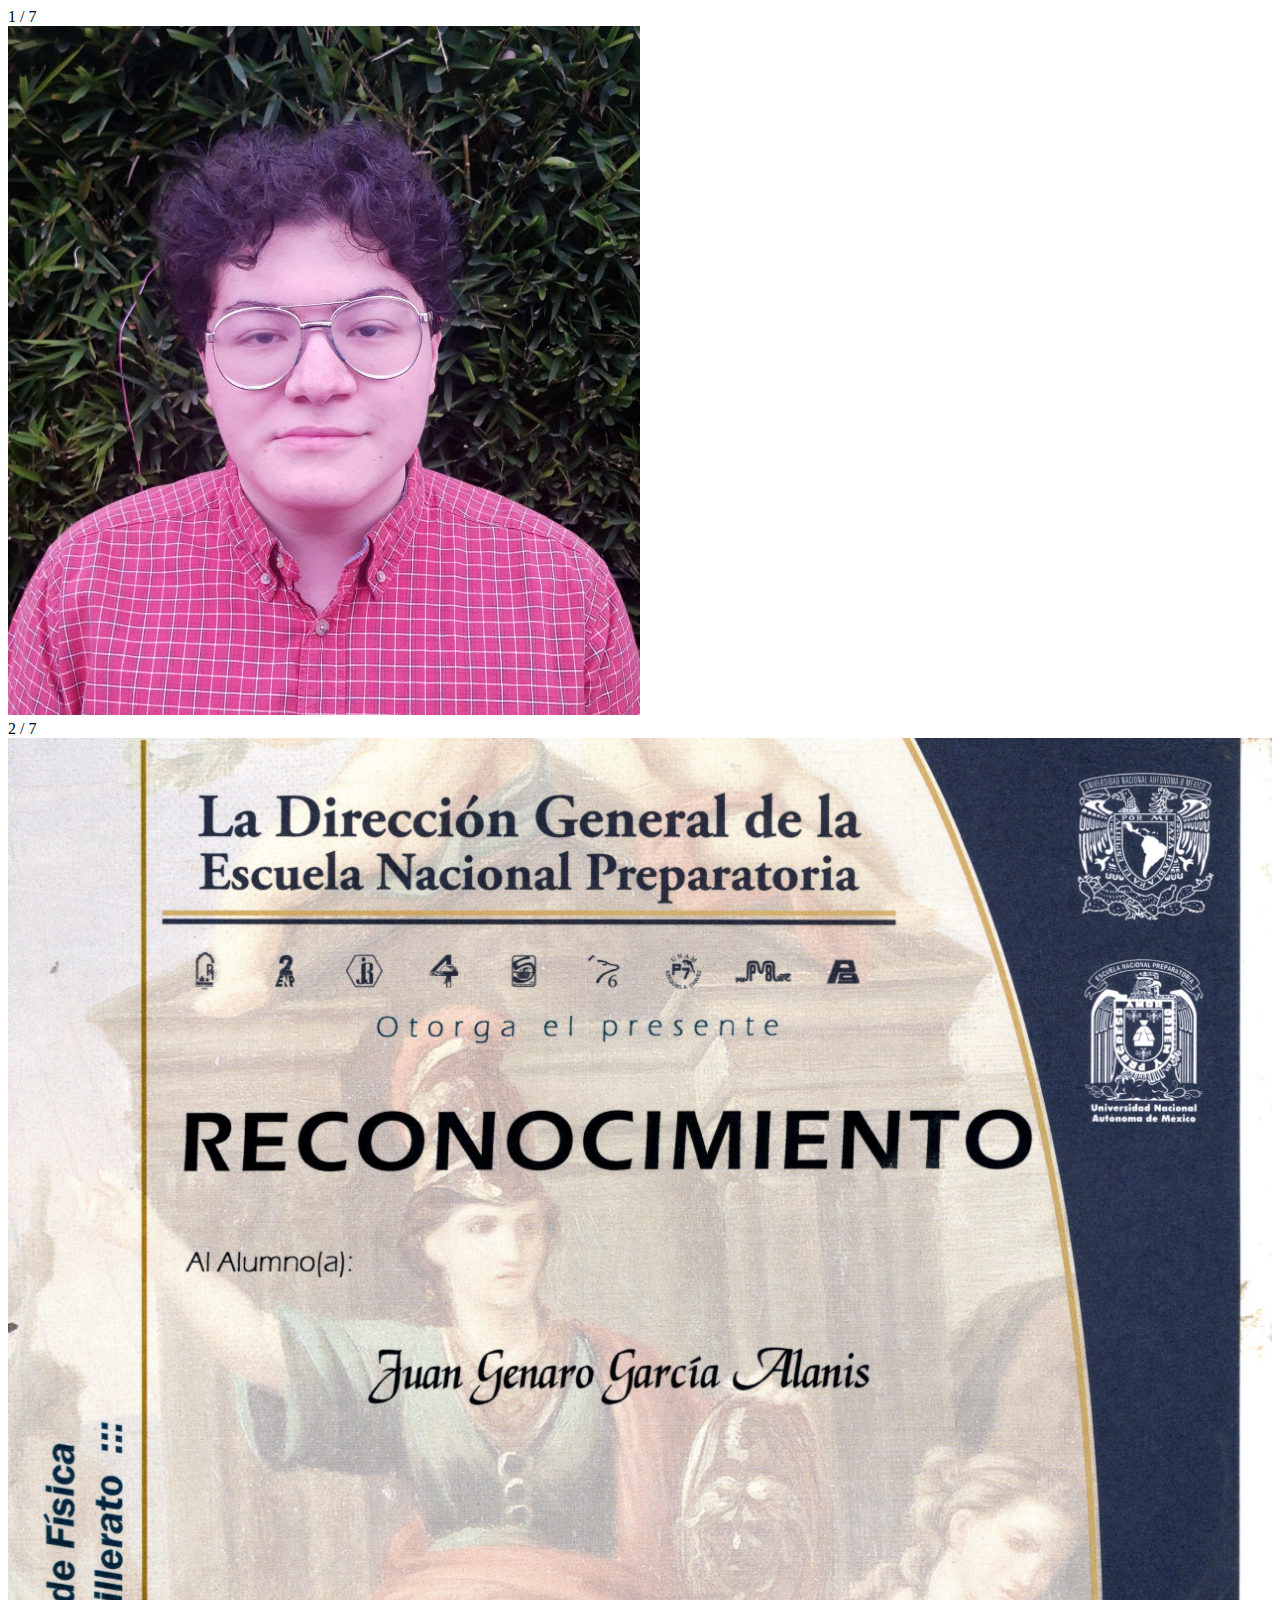
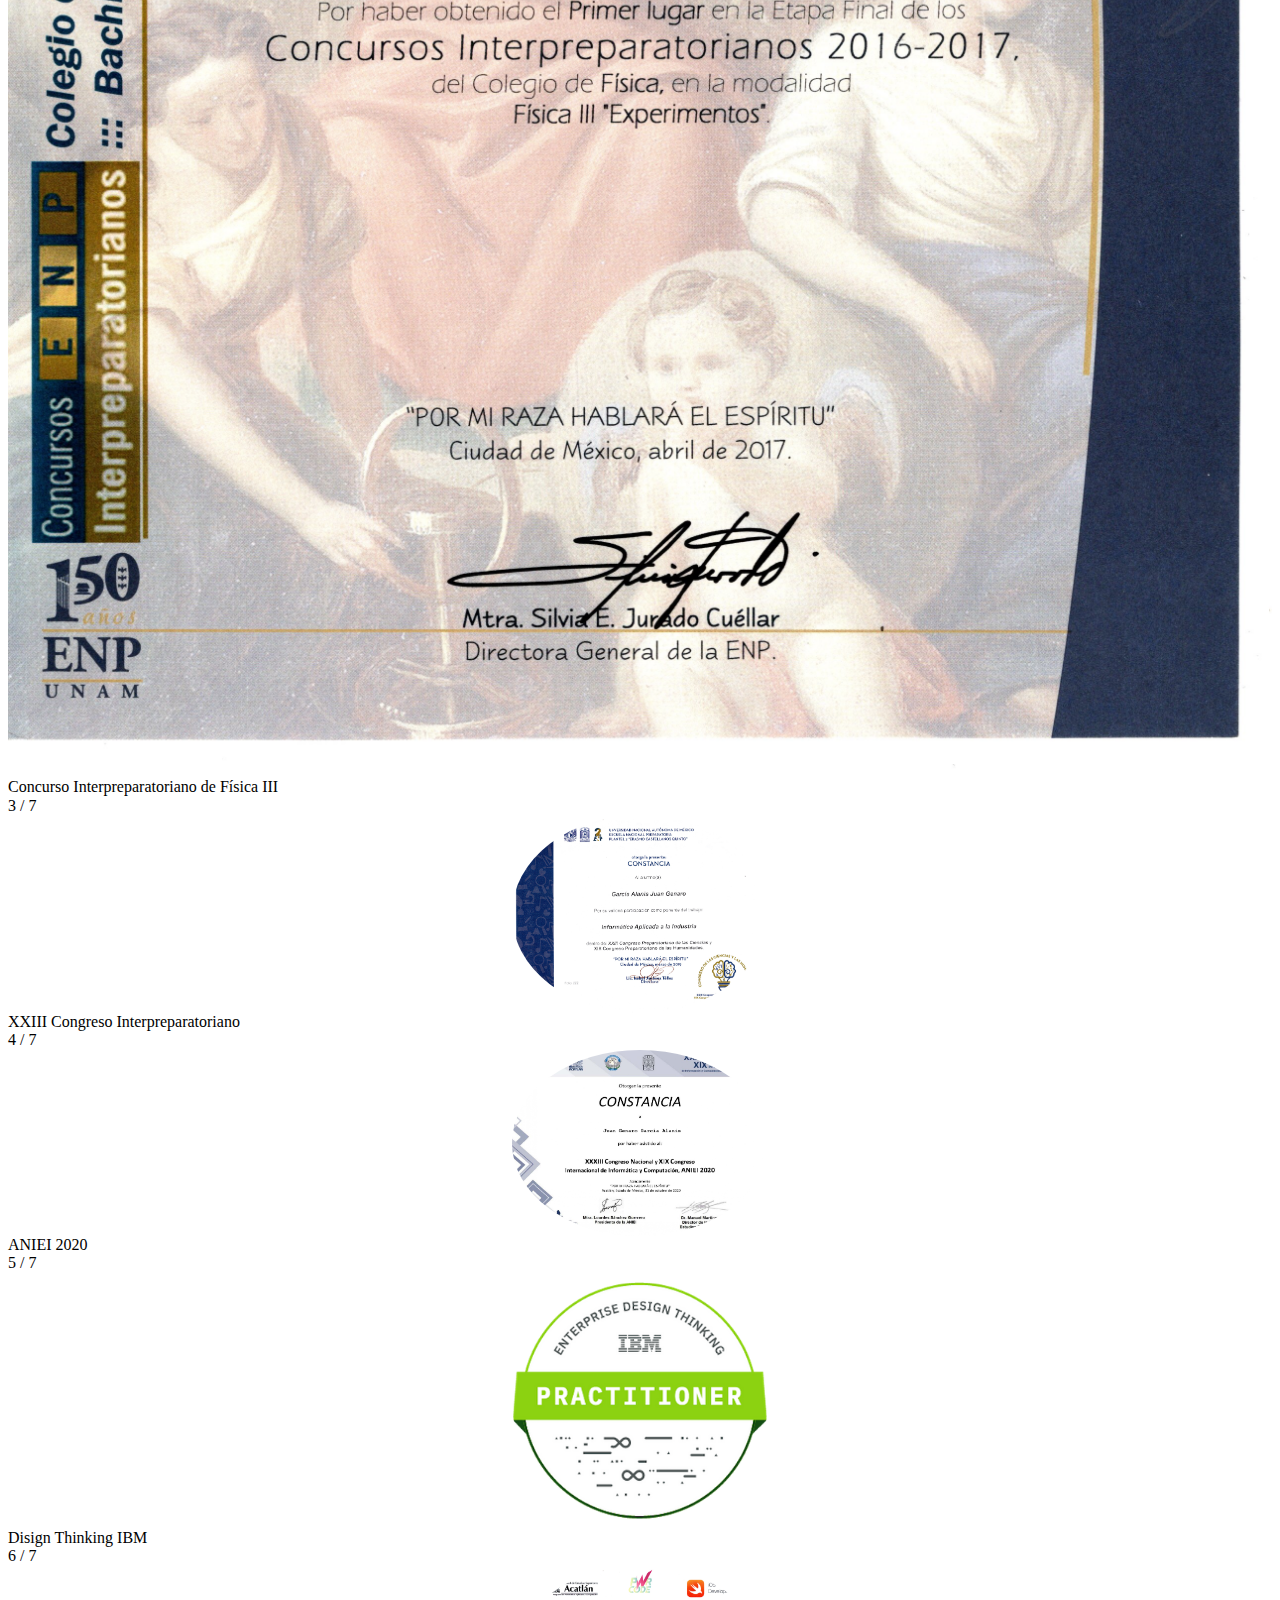
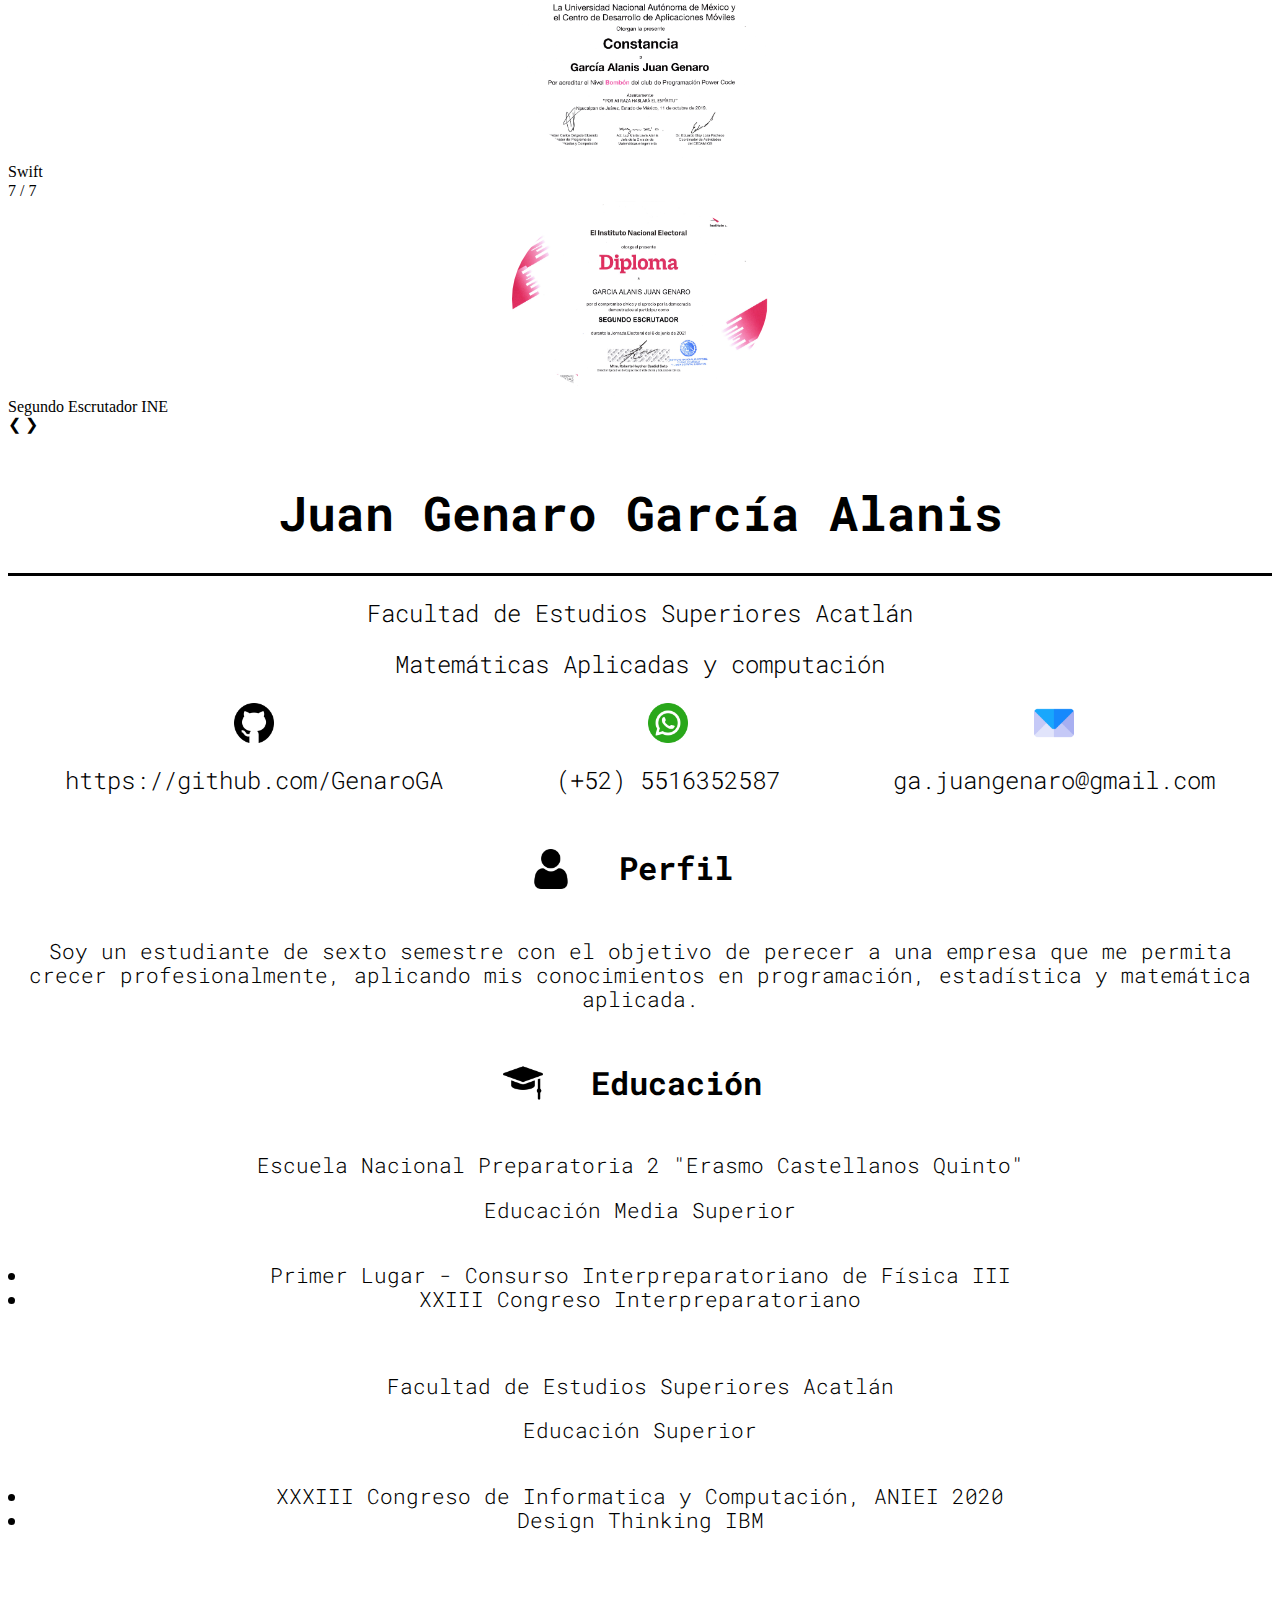
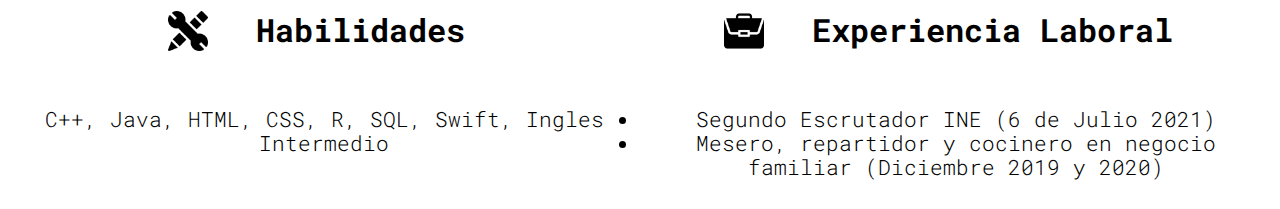
<file: index.html>
<!DOCTYPE html>
<html>

<head>
    <meta charset="UTF-8">
    <meta name="viewport" content="width=device-width, initial-scale=1">
    <link rel="stylesheet" href="styles/style.css">
    <link rel="stylesheet" href="styles/normalize.css">

    <link rel="preconnect" href="https://fonts.googleapis.com">
    <link rel="preconnect" href="https://fonts.gstatic.com" crossorigin>
    <link href="https://fonts.googleapis.com/css2?family=Roboto+Mono:wght@200;300;500&display=swap" rel="stylesheet">

    <script src="js/script.js"></script>
    <title>Juan Genaro García Alanis CV</title>
</head>

<body>
    <div class="main">
        <div class="presentation">
            <!-- Slideshow container -->
            <div class="slideshow-container">
    
                <!-- Imagenes de todo el ancho con numeros y un texto  -->
                <div class="mySlides fade" style="display: block;">
                    <div class="numbertext">1 / 7</div>
                    <img src="img/Genaro.jpg" style="width:50%" class="presentation__img__perfil">
                    <div class="text"></div>
                </div>
    
                <div class="mySlides fade">
                    <div class="numbertext">2 / 7</div>
                    <img src="img/docs/InterPrepas.jpg" class="presentation__img__2">
                    <div class="text">Concurso Interpreparatoriano de Física III</div>
                </div>
    
                <div class="mySlides fade">
                    <div class="numbertext">3 / 7</div>
                    <img src="img/docs/InterPrepasCongreso.jpg" class="presentation__img">
                    <div class="text">XXIII Congreso Interpreparatoriano</div>
                </div>
    
                <div class="mySlides fade">
                    <div class="numbertext">4 / 7</div>
                    <img src="img/docs/ANIEI.jpg" class="presentation__img">
                    <div class="text">ANIEI 2020</div>
                </div>
    
                <div class="mySlides fade">
                    <div class="numbertext">5 / 7</div>
                    <img src="img/docs/IBM.png" class="presentation__img">
                    <div class="text">Disign Thinking IBM</div>
                </div>
    
                <div class="mySlides fade">
                    <div class="numbertext">6 / 7</div>
                    <img src="img/docs/Swift.jpg" class="presentation__img">
                    <div class="text">Swift</div>
                </div>
    
                <div class="mySlides fade">
                    <div class="numbertext">7 / 7</div>
                    <img src="img/docs/EscrutadorINE.jpg" class="presentation__img">
                    <div class="text">Segundo Escrutador INE</div>
                </div>
    
                <!-- siguiente y anterior buttons -->
                <a class="prev" onclick="plusSlides(-1)">&#10094;</a>
                <a class="next" onclick="plusSlides(1)">&#10095;</a>
            </div>
            <br>
    
            <!-- Indicador de imagenes -->
            <div style="text-align:center">
                <span class="dot" onclick="currentSlide(1)"></span>
                <span class="dot" onclick="currentSlide(2)"></span>
                <span class="dot" onclick="currentSlide(3)"></span>
                <span class="dot" onclick="currentSlide(4)"></span>
                <span class="dot" onclick="currentSlide(5)"></span>
                <span class="dot" onclick="currentSlide(6)"></span>
                <span class="dot" onclick="currentSlide(7)"></span>
            </div>
            <div>
                <h1 class="presentation__h1">Juan Genaro García Alanis</h1>
            </div>
            <div class="presentation__line"></div>
            <div>
                <p class="presentation__p">Facultad de Estudios Superiores Acatlán</p>
            </div>
            <div>
                <p class="presentation__p">Matemáticas Aplicadas y computación</p>
            </div>
            <div class="presentation__links">
                <div class="presentation__links__div"><img src="img/github.png" alt="github"
                        class="presentation__links__img"><a href="https://github.com/GenaroGA" target="_blank"
                        class="presentation__links__a">
                        <p id="github" onclick="copyClipboard(id)">https://github.com/GenaroGA</p>
                    </a></div>
                <div class="presentation__links__div"><img src="img/whatsapp.png" alt="whatsapp"
                        class="presentation__links__img">
                    <p class="presentation__links__p" id="cel" onclick="copyClipboard(id)">(+52) 5516352587</p>
                </div>
                <div class="presentation__links__div"><img src="img/email.png" alt="email" class="presentation__links__img">
                    <p class="presentation__links__p" id="email" onclick="copyClipboard(id)">ga.juangenaro@gmail.com</p></a>
                </div>
            </div>
        </div>
        <div class="content">
            <div class="content__div profile"><img src="img/user.png" alt="user" class="content__img">
                <h2 class="content__h2">Perfil</h2>
            </div>
            <div class="profile-text">
                <p class="content__p content__profile">Soy un estudiante de sexto semestre con el objetivo de perecer a una
                    empresa que me
                    permita crecer
                    profesionalmente, aplicando mis conocimientos en programación, estadística y matemática aplicada.</p>
            </div>
        </div>
    
        <div class="content__2">
            <div class="content__div"><img src="img/birrete.png" alt="birrete" class="content__img">
                <h2 class="content__h2">Educación</h2>
            </div>
            <div class="content__highschool">
                <h4 class="content__h4">Escuela Nacional Preparatoria 2 "Erasmo Castellanos Quinto"</h4>
                <h4 class="content__h4">Educación Media Superior</h4>
                <ul class="content__ul">
                    <li>Primer Lugar - Consurso Interpreparatoriano de Física III</li>
                    <li>XXIII Congreso Interpreparatoriano</li>
                </ul>
            </div>
            <div class="content__college">
                <h4 class="content__h4">Facultad de Estudios Superiores Acatlán</h4>
                <h4 class="content__h4">Educación Superior</h4>
                <ul class="content__ul">
                    <li>XXXIII Congreso de Informatica y Computación, ANIEI 2020</li>
                    <li>Design Thinking IBM</li>
                </ul>
            </div>
        </div>
    
        <div class="skills">
            <div class="skills__skills"><img src="img/skills.png" alt="skills" class="content__img">
                <h2 class="content__h2">Habilidades</h2>
            </div>
            <div>
                <p class="content__p">C++, Java, HTML, CSS, R, SQL, Swift, Ingles Intermedio</p>
            </div>
            <div class="skills__jobs"><img src="img/portfolio.png" alt="portfolio" class="content__img">
                <h2 class="content__h2">Experiencia Laboral</h2>
            </div>
            <div>
                <ul class="content__ul job">
                    <li>Segundo Escrutador INE (6 de Julio 2021)</li>
                    <li>Mesero, repartidor y cocinero en negocio familiar (Diciembre 2019 y 2020)</li>
                </ul>
            </div>
        </div>
    </div>
</body>

</html>
</file>
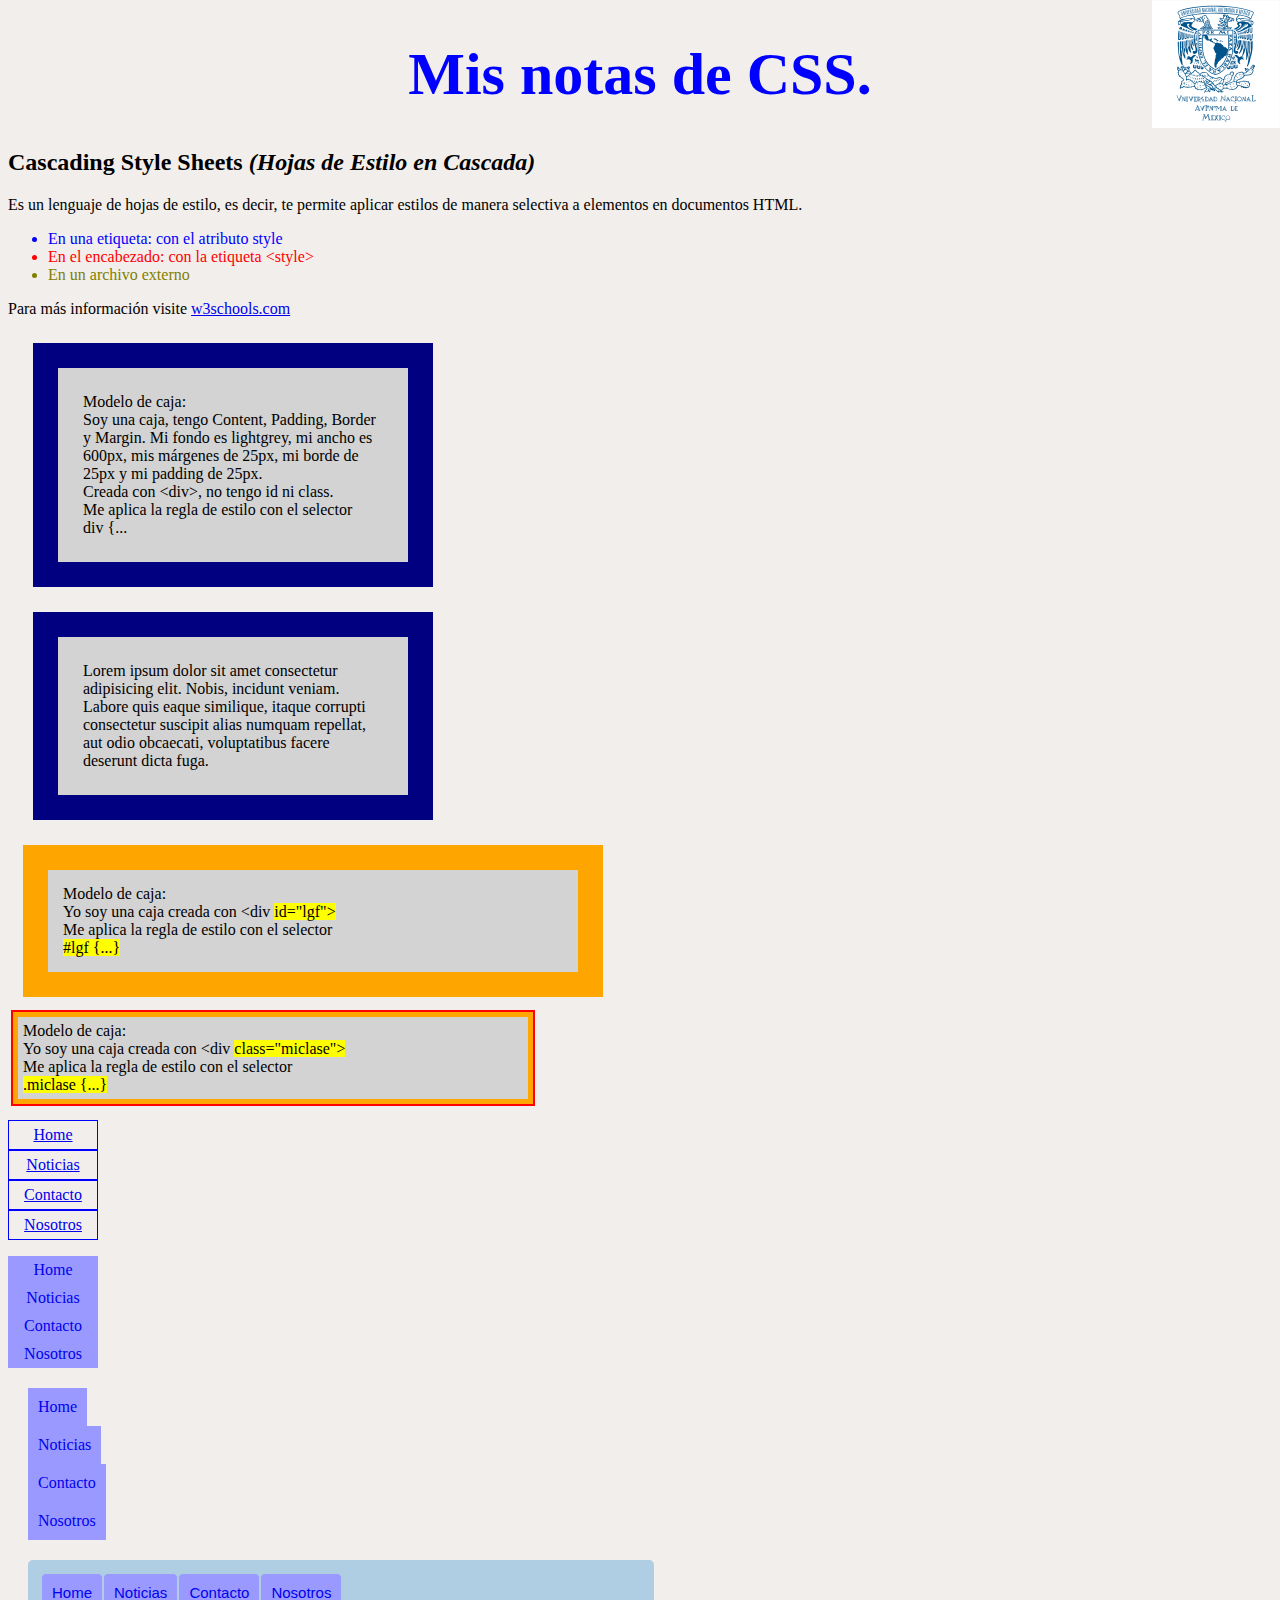
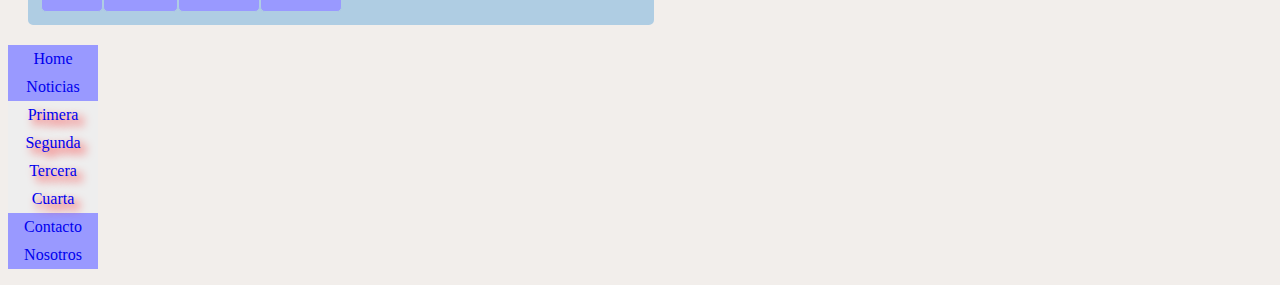
<file: Ejercicios CSS/index.html>
<!DOCTYPE html>
<html>

<head>
    <meta charset="UTF-8">
    <link rel="stylesheet" href="styles/style.css">
    <link rel="stylesheet" href="styles/styleimg.css">
    <style>
        #txtcss {
            color: red;
        }
    </style>
    <title>Notas CSS</title>
</head>

<body>
    <h1>Mis notas de CSS.</h1>
    <h2>Cascading Style Sheets <i>(Hojas de Estilo en Cascada)</i></h2>
    Es un lenguaje de hojas de estilo, es decir, te permite aplicar estilos de manera selectiva a elementos en
    documentos HTML.
    <br>
    <ul>
        <li style="color: blue;">En una etiqueta: con el atributo style</li>
        <li id="txtcss">En el encabezado: con la etiqueta &lt;style&gt;</li>
        <li id="archivo">En un archivo externo</li>
    </ul>

    <p>Para más información visite <a href="http://www.w3schools.com/cssref/css_
        selectors.asp" target="_blank">w3schools.com</a></p>
    <div>
        Modelo de caja:
        <br>
        Soy una caja, tengo Content, Padding, Border y Margin. Mi fondo es lightgrey, mi ancho es 600px, mis márgenes de
        25px, mi borde de 25px y mi padding de 25px.
        <br>
        Creada con &ltdiv&gt, no tengo id ni class.
        <br>
        Me aplica la regla de estilo con el selector<br>
        div {...
    </div>
    <div>
        Lorem ipsum dolor sit amet consectetur adipisicing elit. Nobis, incidunt veniam. Labore quis eaque similique,
        itaque corrupti consectetur suscipit alias numquam repellat, aut odio obcaecati, voluptatibus facere deserunt
        dicta fuga.
    </div>
    <div id="lgf">
        Modelo de caja:
        <br>
        Yo soy una caja creada con &ltdiv <mark>id="lgf"&gt</mark>
        <br>
        Me aplica la regla de estilo con el selector
        <br>
        <mark>#lgf {...}</mark>
    </div>
    <div class="miclase">
        Modelo de caja:
        <br>
        Yo soy una caja creada con &ltdiv
        <mark>class="miclase"&gt</mark>
        <br>
        Me aplica la regla de estilo con el selector
        <br>
        <mark>.miclase {...}</mark>
    </div>

    <ul id="uno">
        <li id="unoi"><a href="index.html">Home</a></li>
        <li id="unoi"><a href="noticias.html">Noticias</a></li>
        <li id="unoi"><a href="contacto.html">Contacto</a></li>
        <li id="unoi"><a href="nosotros.html">Nosotros</a></li>
    </ul>

    <ul id="dos">
        <li id="dosi"><a href="index.html">Home</a></li>
        <li id="dosi"><a href="noticias.html">Noticias</a></li>
        <li id="dosi"><a href="contacto.html">Contacto</a></li>
        <li id="dosi"><a href="nosotros.html">Nosotros</a></li>
    </ul>

    <ul id="tres">
        <li id="tresi"><a href="index.html">Home</a></li>
        <li id="tresi"><a href="noticias.html">Noticias</a></li>
        <li id="tresi"><a href="contacto.html">Contacto</a></li>
        <li id="tresi"><a href="nosotros.html">Nosotros</a></li>
    </ul>

    <ul id="cuatro">
        <li id="cuatroi"><a href="index.html">Home</a></li>
        <li id="cuatroi"><a href="index.html">Noticias</a></li>
        <li id="cuatroi"><a href="index.html">Contacto</a></li>
        <li id="cuatroi"><a href="index.html">Nosotros</a></li>
    </ul>

    <ul id="dos">
        <li id="dosi"><a href="index.html">Home</a></li>
        <li id="dosi"><a href="index.html">Noticias</a>
            <ul id="dos">
                <li id="sdosi"><a href="index.html">Primera</a></li>
                <li id="sdosi"><a href="index.html">Segunda</a></li>
                <li id="sdosi"><a href="index.html">Tercera</a></li>
                <li id="sdosi"><a href="index.html">Cuarta</a></li>
            </ul>
        </li>
        <li id="dosi"><a href="index.html">Contacto</a></li>
        <li id="dosi"><a href="index.html">Nosotros</a></li>
    </ul>

</body>

</html>
</file>
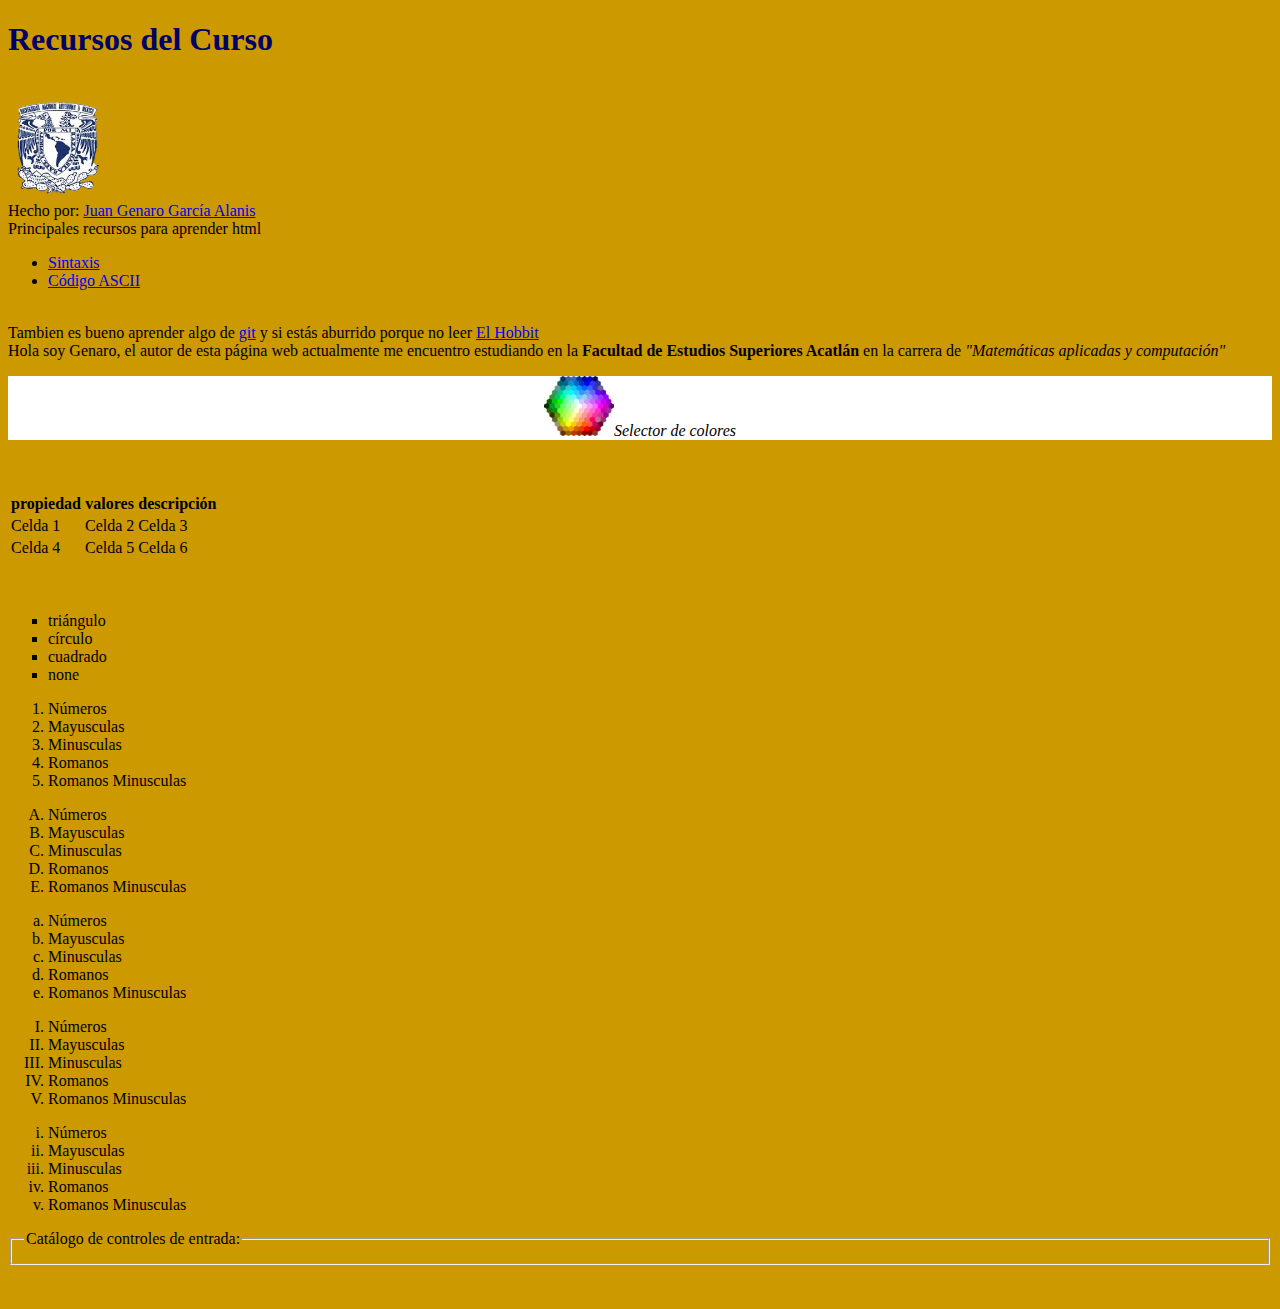
<file: Ejercicios html/index.html>
<!DOCTYPE html>
<html>

<Head>
    <meta charset="utf-8">
    <title>Técnicas para la enseñanza de Desarrollo Web</title>
</Head>

<Body style="background-color: #cc9900;">
    <h1 style="color: #000066;">Recursos del Curso</h1>
    <br>
    <img src="UNAM.png" alt="UNAM" height="100" width="100">
    <br>
    Hecho por: <a href="Genaro.jpg" target="_blank">Juan Genaro García Alanis</a>
    <br>
    Principales recursos para aprender html
    <ul>
        <li><a href="https://www.w3schools.com/tags/ " target="_blank">Sintaxis</a></li>
        <li><a href="http://ascii.cl/es/codigos-html.htm" target="_blank">Código ASCII</a></li>
    </ul>

    <br>
    Tambien es bueno aprender algo de
    <a href="progit.pdf" target="_blank">git</a>
    y si estás aburrido porque no leer
    <a href="El Hobbit.pdf" target="_blank">El Hobbit</a>
    <br>
    Hola soy Genaro, el autor de esta página web actualmente me encuentro estudiando en la <b>Facultad de Estudios
        Superiores Acatlán</b>
    en la carrera de <i>"Matemáticas aplicadas y computación"</i>
    <!--Mi nombre es xxxx xxxxx y estudio MAC  -->
    <div style="background-color: #ffffff;">
        <p style="text-align: center;"><a href="https://www.w3schools.com/tags/ref_colorpicker.asp" target="_blank"><img
                    src="colorpicker.jpg" alt="colorpicker" height="60" width="70"></a><i>Selector de colores</i></p>
    </div>
    <br><br>
    <table>
        <tr>
            <th>propiedad</th>
            <th>valores</th>
            <th>descripción</th>
        </tr>
        <tr>
            <td>Celda 1</td>
            <td>Celda 2</td>
            <td>Celda 3</td>
        </tr>
        <tr>
            <td>Celda 4</td>
            <td>Celda 5</td>
            <td>Celda 6</td>
        </tr>
    </table>
    <br><br>
    <ul style="list-style-type: square;">
        <li>triángulo</li>
        <li>círculo</li>
        <li>cuadrado</li>
        <li>none</li>
    </ul>
    <ol type="1">
        <li>Números</li>
        <li>Mayusculas</li>
        <li>Minusculas</li>
        <li>Romanos</li>
        <li>Romanos Minusculas</li>
    </ol>
    <ol type="A">
        <li>Números</li>
        <li>Mayusculas</li>
        <li>Minusculas</li>
        <li>Romanos</li>
        <li>Romanos Minusculas</li>
    </ol>
    <ol type="a">
        <li>Números</li>
        <li>Mayusculas</li>
        <li>Minusculas</li>
        <li>Romanos</li>
        <li>Romanos Minusculas</li>
    </ol>
    <ol type="I">
        <li>Números</li>
        <li>Mayusculas</li>
        <li>Minusculas</li>
        <li>Romanos</li>
        <li>Romanos Minusculas</li>
    </ol>
    <ol type="i">
        <li>Números</li>
        <li>Mayusculas</li>
        <li>Minusculas</li>
        <li>Romanos</li>
        <li>Romanos Minusculas</li>
    </ol>
    <form action="procesando_form.php">
        <fieldset><legend>Catálogo de controles de entrada:</legend></fieldset>
    </form>
    <br><br>

</Body>

</html>
</file>
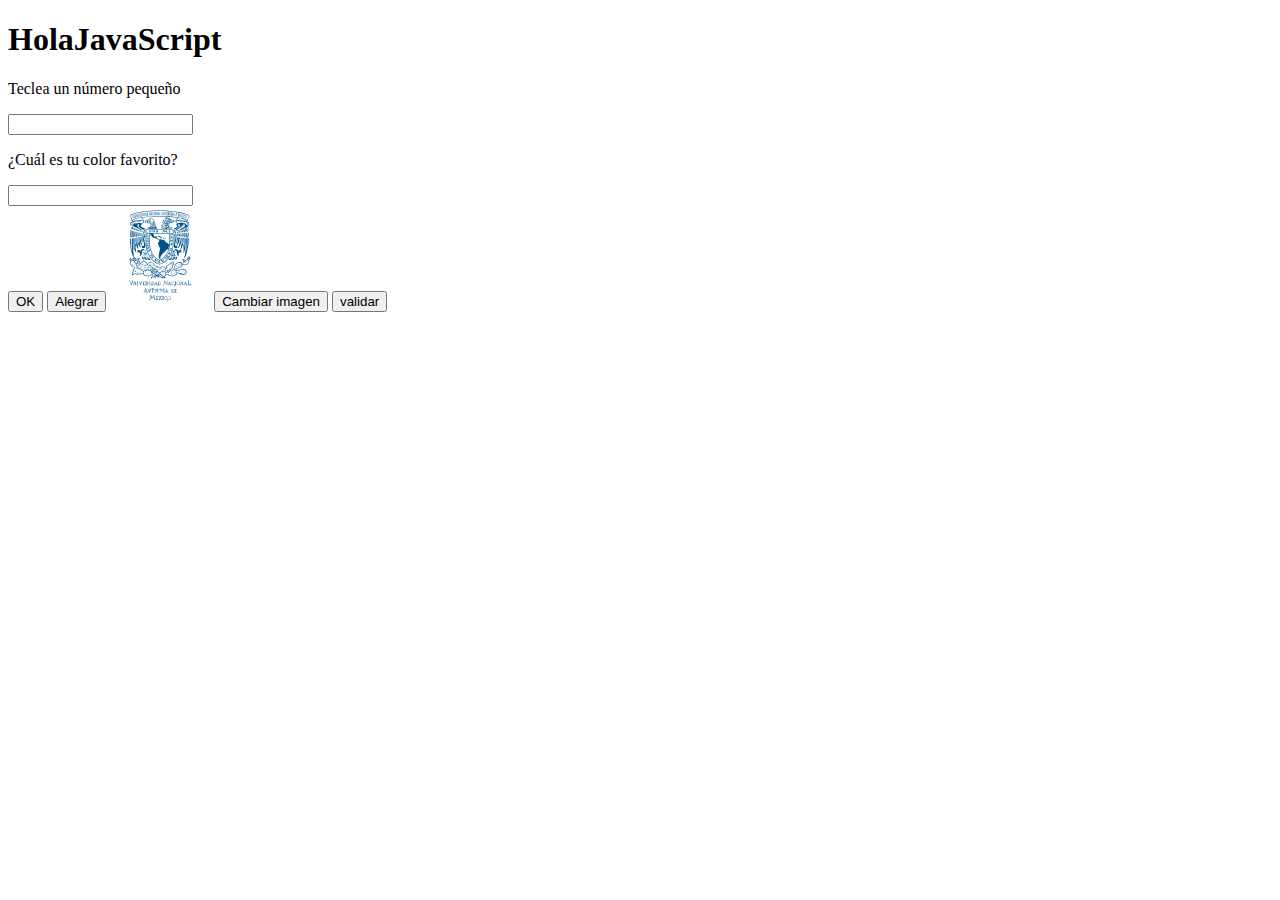
<file: Ejercicios JavaScript/index.html>
<!DOCTYPE html>
<html>
<meta charset="utf-8">

<body   >
    <script src="js/funciones.js"></script>

    <p id="p1"></p>
    <p id="p2"></p>
    <p>Teclea un número pequeño</p>
    <p id="mensaje"></p>
    <input type="text" id="numero">
    <p>¿Cuál es tu color favorito?</p>
    <input type="text" id="color_favorito">
    <br>
    <button type="button" onclick="document.getElementById('p2').innerHTML='JavaScript también'">OK</button>
    <button type="button" onclick="alegrar()">Alegrar</button>
    <img src="img/UNAM.svg" alt="Escudo UNAM" id="escudo" height="100px" width="100px" onclick="colorear()">
    <button type="button" onclick="cambiar_img()">Cambiar imagen</button>
    <button onclick="validar();color_favorito()">validar</button>
</body>

</html>
</file>
<file: styles/style.css>
a{
    text-decoration: none;
    color: black;
}
#github:hover{
    color: #D94AA7;
}
#cel:hover{
    color: #D94AA7;
}
#email:hover{
    color: #D94AA7;
}
.presentation__links{
    display: flex;
    flex-wrap: wrap;
    justify-content: space-around;
    align-items: center;
}
.presentation__links__div{
    text-align: center;
}
.presentation__h1{
    font-family: 'Roboto Mono', monospace;
    font-size: 3em;
    text-align: center;
}
.presentation__p{
    font-family: 'Roboto Mono', monospace;
    font-size: 1.5em;
    font-weight: 300;
    text-align: center;
}
.presentation__links__p{
    font-family: 'Roboto Mono', monospace;
    font-size: 1.5em;
    font-weight: 300;
}
.presentation__links__a{
    font-family: 'Roboto Mono', monospace;
    font-size: 1.5em;
    font-weight: 300;
}
.presentation__img{
    display: block;
    border-radius: 50%;
    width: 16em;
    margin-left: auto;
    margin-right: auto;
}
.presentation__links__img{
    width: 2.5em;
    display: block;
    margin-left: auto;
    margin-right: auto;
}
.presentation__line{
    background-color: black;
    width: auto;
    height: 3px;
}
.content__h2{
    font-family: 'Roboto Mono', monospace;
    font-size: 2em;
    margin-top: auto;
    margin-bottom: auto;
    padding: 1em;
}
.content__h4{
    font-family: 'Roboto Mono', monospace;
    font-size: 1.3em;
    font-weight: 300;
    text-align: center;
    padding-top: 1em;
    margin: auto;
}
.content__ul{
    font-family: 'Roboto Mono', monospace;
    font-size: 1.3em;
    font-weight: 300;
    padding: 1em;
    text-align: center;
}
.content__p{
    font-family: 'Roboto Mono', monospace;
    font-size: 1.3em;
    font-weight: 300;
    text-align: center;

}
.content__img{
    width: 2.5em;
    margin: auto 1em;
}
.content{
    display: grid;
    grid-template-columns: 1fr 1fr;
    grid-template-rows: auto auto auto;
    grid-template-areas: 
    "uno uno"
    "cuatro cuatro"
    "dos tres"
    "dos tres"
}
.content__div{
    display: flex;
    justify-content: center;
    grid-area: uno;
}
.profile-text{
    margin-top: auto;
    margin-bottom: auto;
    grid-area: cuatro;
}
.content__highschool{
    margin-top: auto;
    margin-bottom: auto;
    grid-area: dos;
}
.content__college{
    grid-area: tres;
}
.skills{
    display: grid;
    grid-template-columns: 1fr 1fr;
    grid-template-rows: 1fr 1fr;
    grid-template-areas:
    "a b"
    "c c"
}
.skills__skills{
    display: flex;
    margin-top: auto;
    margin-bottom: auto;
    justify-content: center;
    grid-area: a;
}
.skills__jobs{
    display: flex;
    grid-area: b;
    justify-content: center;
}
.job{
    padding: 0em;
}
.content__profile{
    text-align: center;
}
</file>
<file: Ejercicios CSS/styles/style.css>
body {
  background-color: #f2eeeb;
}

#archivo {
  color: olive;
}
h1 {
  color: blue;
  font-size: 60px;
  text-align: center;
}
div {
  background-color: lightgrey;
  width: 300px;
  padding: 25px;
  border: 25px solid navy;
  margin: 25px;
}
#lgf {
  background-color: lightgray;
  width: 500px;
  padding: 15px;
  border: 25px solid orange;
  margin: 15px;
}
.miclase {
  background-color: lightgray;
  width: 500px;
  padding: 5px;
  border: 5px solid orange;
  margin: 5px;
  outline: 2px solid red;
}

ul#uno {
  list-style-type: none;
  padding: 0px;
  border: 0px;
  width: 90px;
}
li#unoi a {
  display: block;
  text-align: center;
  padding-top: 5px;
  padding-bottom: 5px;
  border: 1px solid blue;
}

ul#dos {
  list-style: none;
  padding: 0px;
  border: 0px;
  width: 90px;
}
li#dosi a {
  display: block;
  background-color: #9999ff;
  text-align: center;
  text-decoration: none;
  padding-top: 5px;
  padding-bottom: 5px;
}
li#dosi a:hover {
  background-color: #cc9900;
  color: white;
  text-align: center;
  text-decoration: none;
}

ul#tres {
  list-style: none;
  padding: 0px;
  border: 0px;
  width: 90px;
  margin: 20px;
  overflow: hidden;
}
li#tresi a {
  background-color: #9999ff;
  text-align: center;
  text-decoration: none;
  padding: 10px;
  float: left;
}
li#tresi a:hover {
  background-color: #cc9900;
  color: white;
  text-align: center;
  text-decoration: none;
}

ul#cuatro {
  list-style-type: none;
  padding: 10px;
  border: 3px solid #afcde3;
  border-radius: 5px;
  margin: 20px;
  overflow: hidden;
  background-color: #afcde3;
  max-width: 600px;
  font: 15px arial, sans-serif;
}
li#cuatroi {
  display: inline;
  float: left;
}
li#cuatroi a {
  background-color: #9999ff;
  text-align: center;
  text-decoration: none;
  padding: 10px;
  float: left;
  border: 1px solid #afcde3;
  border-radius: 5px;
}
li#cuatroi a:hover {
  background-color: #cc9900;
  color: white;
  text-align: center;
  text-decoration: none;
}



li#sdosi a {
  display: block;
  background-color: #eeeeee;
  text-align: center;
  text-decoration: none;
  padding-top: 5px;
  padding-bottom: 5px;
  text-shadow: 5px 5px 10px red;
}
li#sdosi a:hover {
  background-color: yellow;
  color: white;
  text-align: center;
  text-decoration: none;
}
</file>
<file: Ejercicios CSS/styles/styleimg.css>
body{
    background-image: url(../img/UNAM.svg);
    background-repeat: no-repeat;
    background-position: right top;
    background-attachment: fixed;
    background-size: 10%;
}
</file>
